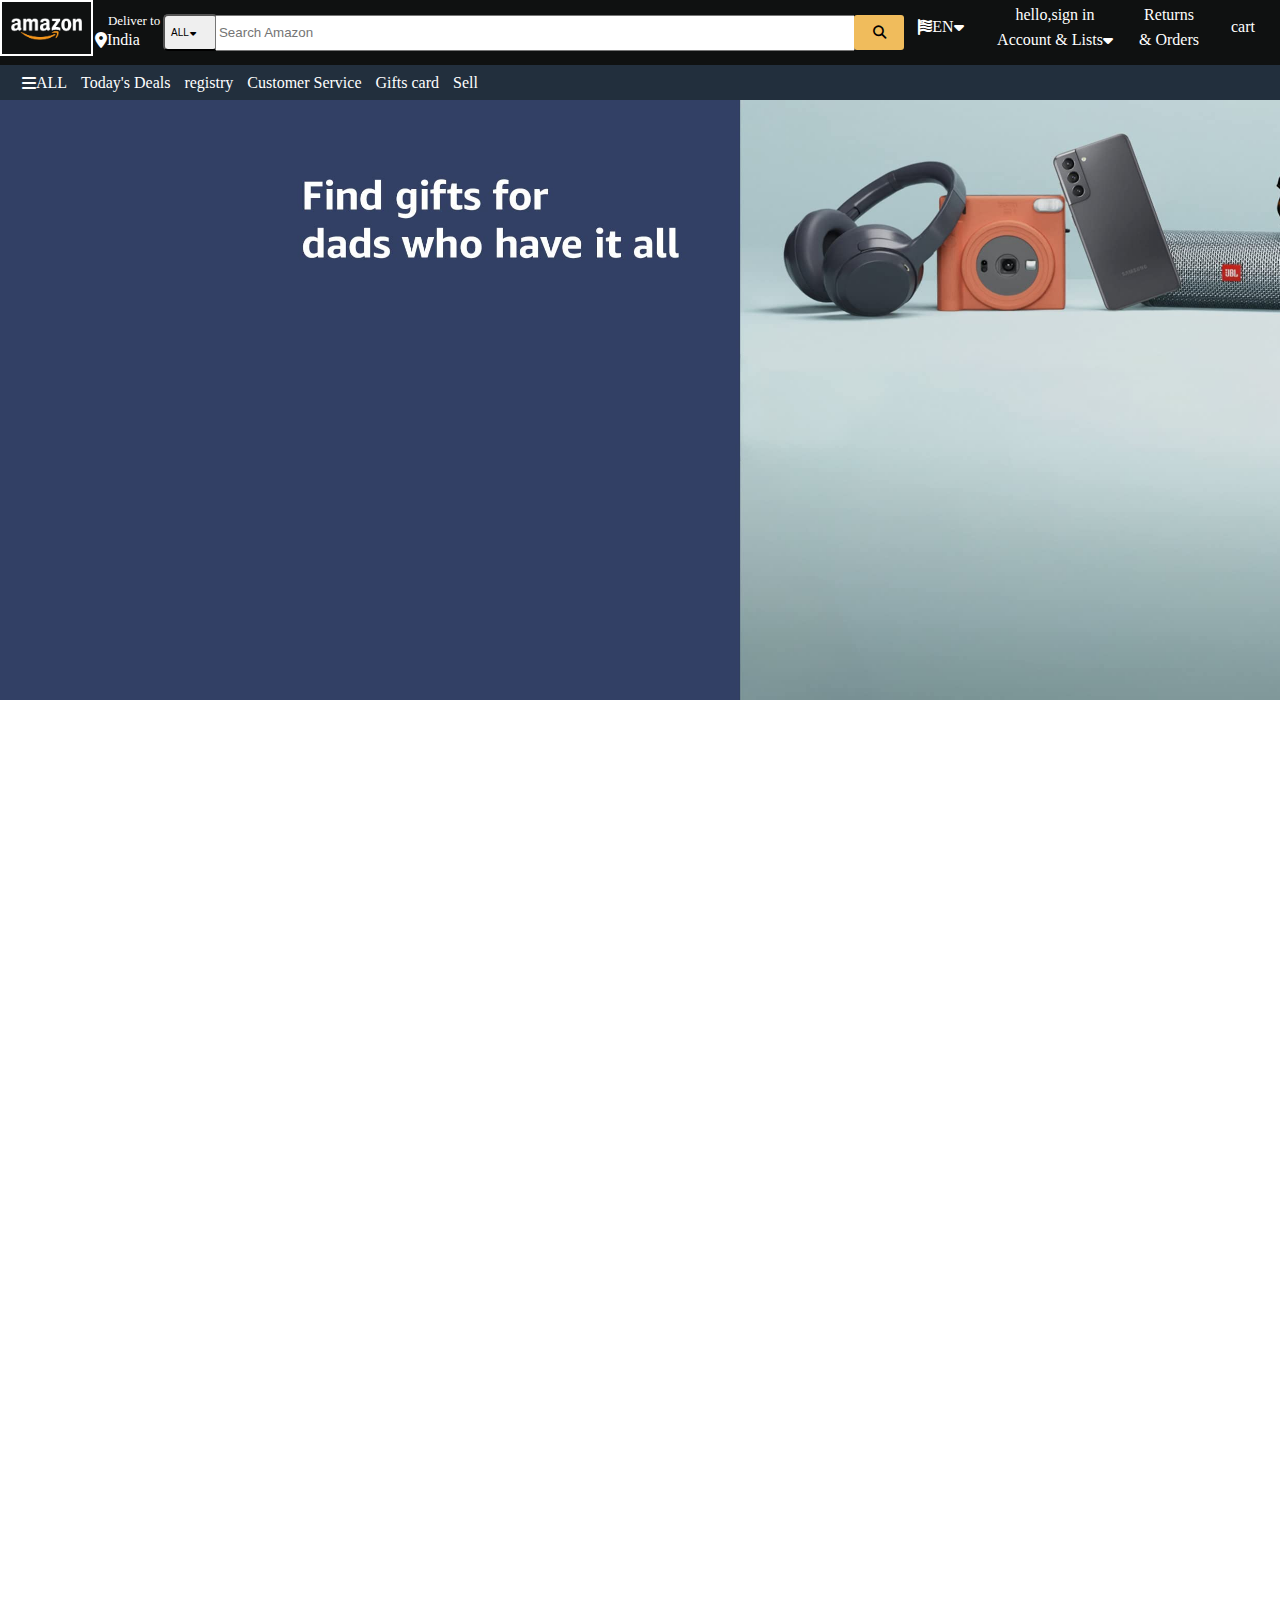
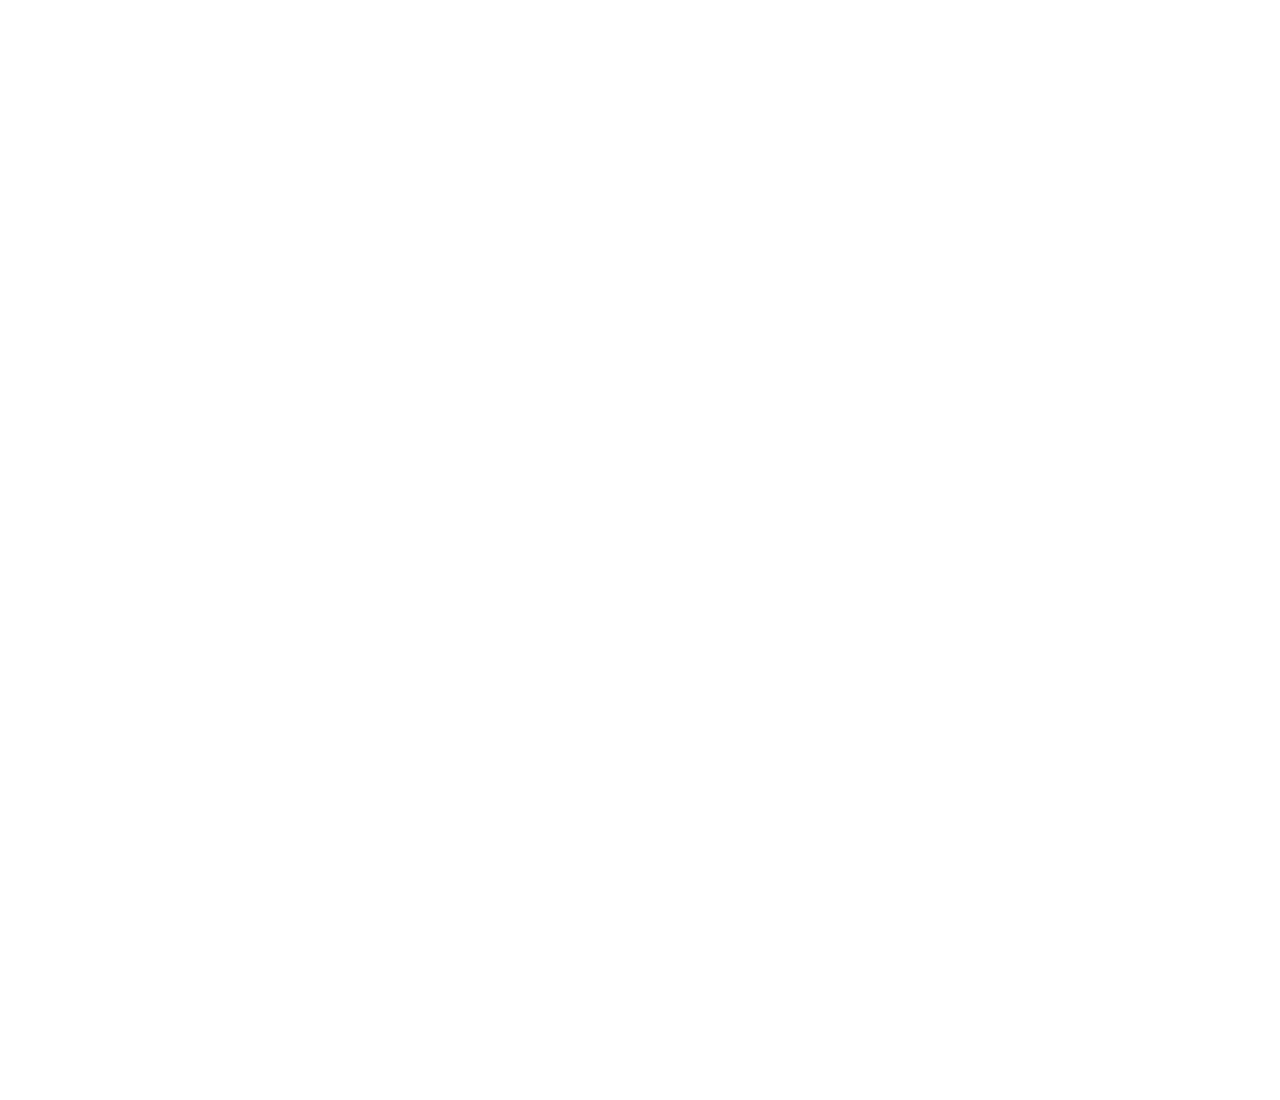
<file: index.HTML>
<!DOCTYPE html>
<HTML>
   <head>
      <link rel="stylesheet" href="styless/header.css">
      <link rel="stylesheet" href="https://cdnjs.cloudflare.com/ajax/libs/font-awesome/6.5.1/css/all.min.css">
   </head>
   <body class="body"> 
      <div class="boss">
      

      <div>
      
      <Div class="header">
         <div class="left-section">
            
               <img  class="a" src="header icon/amazon_logo.png">
                  <div class="b1">

                    <div class="box1">
                    
                      
                     <p class="ab">Deliver to</p></div>
                      
                  <div class="box2"> 
                     <i class="fa-solid fa-location-dot"></i>
                     <p calass="abc">India</p> </div>
                 </div>

         </div>
         <div class="middle-section">
            
               <button class="all">ALL
                  <i class="fa-solid fa-caret-down"></i>
               </button>
               <input class="search-bar" type="text" placeholder="Search Amazon">
               <button class="search-icon">
                  <i class="fa-solid fa-magnifying-glass"></i>
               </button>
               
            
            </div>
         <div class="right-section">
            <div class="class1">
               <i class="fa-solid fa-flag-usa"></i>
               <p>EN</p>
               <i class="fa-solid fa-caret-down"></i>
            </div>
            <div class="class2">
               <div class="list">
                  <p>hello,sign in</p>
               </div>
               <div class="list2"><P>
                  Account & Lists
               </P>
               <i class="fa-solid fa-caret-down"></i>
                 
               </div>

            </div>
            <div class="class3">
              <div class="tt"><p>Returns</p></div> 
              <div class="yy" ><p>& Orders</p></div> 

            </div>
            <div class="class4">
               
               
               <p>cart</p>
                              
               
               
            </div>
            
         </div>
      </Div>
      
      <div class="header2"> 
         <div class="q">
            <i class="fa-solid fa-bars"></i>
            <p>ALL</p>
         </div>
         <div class="w">Today's Deals</div>
         <div class="r">registry</div>
         <div class="t">Customer Service</div>
         <div class="y"> Gifts card</div>
         <div class="u">Sell</div>
         
       

      </div>
      </div>

      <div class="hero-section">
         <img class="img" src="header icon/hero_image.jpg">

      </div>
      </div>
   </body>
</HTML>
</file>
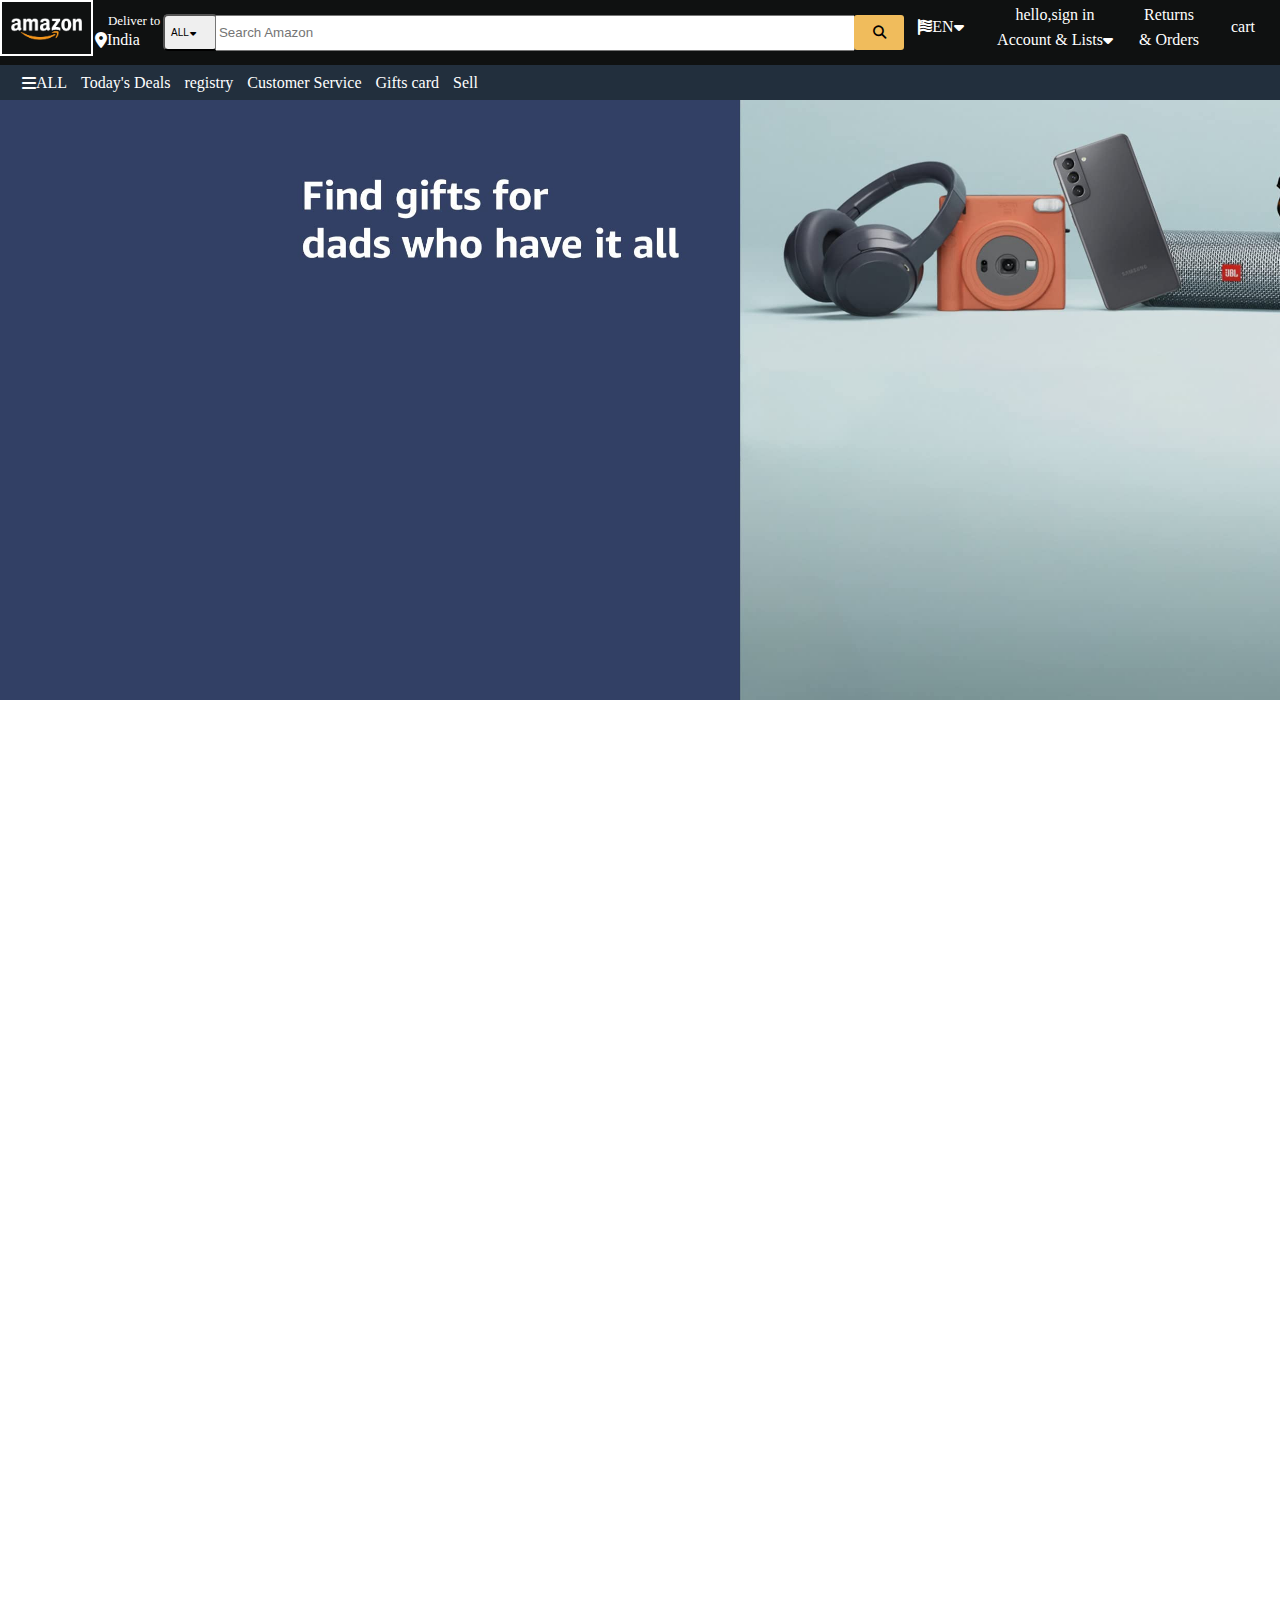
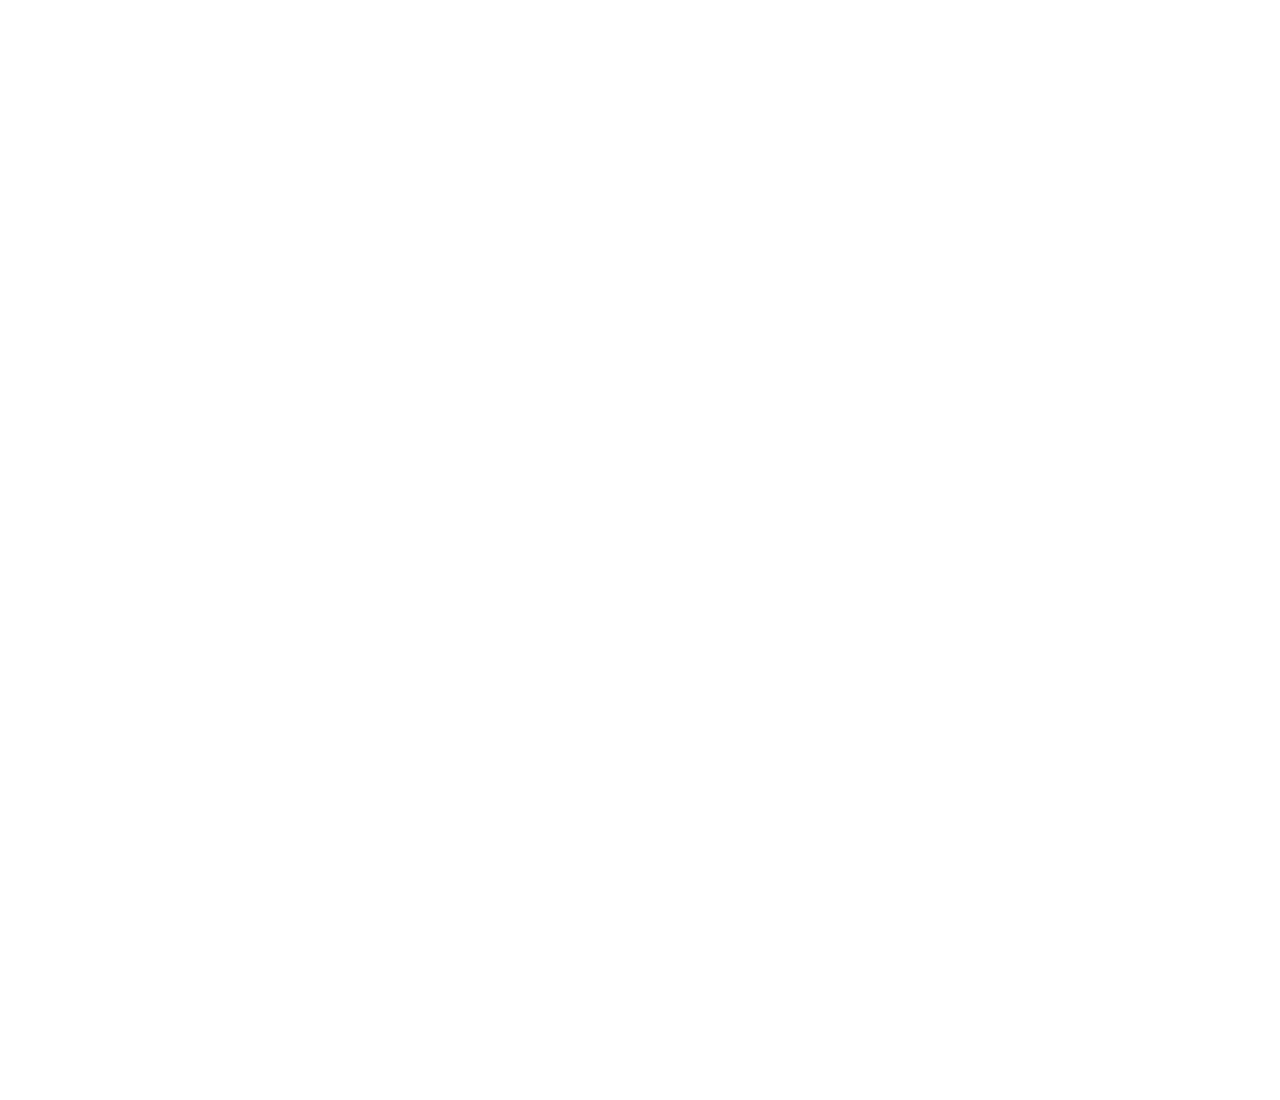
<file: AMAZON.HTML>
<!DOCTYPE html>
<HTML>
   <head>
      <link rel="stylesheet" href="styless/header.css">
      <link rel="stylesheet" href="https://cdnjs.cloudflare.com/ajax/libs/font-awesome/6.5.1/css/all.min.css">
   </head>
   <body class="body"> 
      <div class="boss">
      

      <div>
      
      <Div class="header">
         <div class="left-section">
            
               <img  class="a" src="header icon/amazon_logo.png">
                  <div class="b1">

                    <div class="box1">
                    
                      
                     <p class="ab">Deliver to</p></div>
                      
                  <div class="box2"> 
                     <i class="fa-solid fa-location-dot"></i>
                     <p calass="abc">India</p> </div>
                 </div>

         </div>
         <div class="middle-section">
            
               <button class="all">ALL
                  <i class="fa-solid fa-caret-down"></i>
               </button>
               <input class="search-bar" type="text" placeholder="Search Amazon">
               <button class="search-icon">
                  <i class="fa-solid fa-magnifying-glass"></i>
               </button>
               
            
            </div>
         <div class="right-section">
            <div class="class1">
               <i class="fa-solid fa-flag-usa"></i>
               <p>EN</p>
               <i class="fa-solid fa-caret-down"></i>
            </div>
            <div class="class2">
               <div class="list">
                  <p>hello,sign in</p>
               </div>
               <div class="list2"><P>
                  Account & Lists
               </P>
               <i class="fa-solid fa-caret-down"></i>
                 
               </div>

            </div>
            <div class="class3">
              <div class="tt"><p>Returns</p></div> 
              <div class="yy" ><p>& Orders</p></div> 

            </div>
            <div class="class4">
               
               
               <p>cart</p>
                              
               
               
            </div>
            
         </div>
      </Div>
      
      <div class="header2"> 
         <div class="q">
            <i class="fa-solid fa-bars"></i>
            <p>ALL</p>
         </div>
         <div class="w">Today's Deals</div>
         <div class="r">registry</div>
         <div class="t">Customer Service</div>
         <div class="y"> Gifts card</div>
         <div class="u">Sell</div>
         
       

      </div>
      </div>

      <div class="hero-section">
         <img class="img" src="header icon/hero_image.jpg">

      </div>
      </div>
   </body>
</HTML>
</file>
<file: styless/header.css>
.boss{
   
}




.header{
   display: flex;
   flex-direction: row;
   height:65px;
   color: white;
   
}
.left-section{
 
   width: 200px;
   background-color: #0F1111;
   display: flex;
   

}
.middle-section{
   background-color: #0F1111;
  
   width: 1000px;
   display: flex;
   justify-content: center;
   
   align-items: center;
}


.search-bar{
   flex: 1;

}
.all{
   height: 37px;
   width: 55px;
   font-size: 10px;
   padding-right: 20px;
   border-radius: 5px;
   display: flex;
   align-items: center;
   justify-content: space-between;
   margin-right: -3px;
}

.all:hover{
   background-color: lightgray;
}
.search-bar{
   height: 30px;
}
.search-icon{
   height: 35px;
   background-color: rgb(240, 188, 92);
   margin-left: -1px;
   border: 1px solid transparent;
   border-radius: 3px;
   width: 50px;
   
}
.search-icon:hover{
   background-color: orange;
}
.right-section{
   
   
   justify-content: space-between;
   display: flex;
   color:white;
   background-color: #0F1111;

   

   
}
.class1{
   background-color: #0F1111;
   height: 50px;
   width: 70px;
   align-items: center;
   display: flex;
   justify-content: center;
  
   
   border: 2px solid transparent;

   
}
.class1:hover{
   border: 2px solid white;

}
.class2{
   background-color: #0F1111;
  
   
   height: 50px;
   display: flex;
   
   width: 150px;
   
   flex-direction: column;
   border: 2px solid transparent;
   

   
   
}
.class2:hover{
   border: 2px solid white;

}
.list{
   align-items: center;
   background-color: #0F1111;
   display: flex;
   height: 25px;
   padding-bottom: 0px;
   justify-content: center;
  
   
   
}
.list2{
   align-items: center;
   background-color: #0F1111;
   display: flex;
   height: 25px;
   padding-top: 0PX;
   justify-content: center;
  
   


   
   
   
   
   
}
.class3{
  
   height: 50px;
   width: 70px;
   display: flex;
   flex-direction: column;
   border: 2px solid transparent;


}

.class3:hover{
   border: 2px solid white;}
.tt{
   height: 25px;
   display: flex;
   align-items: center;
   
 
   
   justify-content: center;

}
.yy{
   height: 25px;
   display: flex;
   align-items: center;
   justify-content: center;
  
 


}
.class4{
   
   height: 50px;
   width: 70px;
   display: flex;
   flex-direction: row;
   border: 2px solid transparent;
   align-items: center;
   justify-content: center;

}

.class4:hover{
   border: 2px solid white;}


.body{
   
   margin: 0px 0px 0px 0px;
   font: arial;
   color: white;
   padding-bottom: 2000px;
}

.a{
   height: 50px;
   width: 100px;
   border: 2px solid transparent;

}

.a:hover{
   border: 2px solid white;
   padding-top: 2px;
}

.nav address{
   height: 50px;
   width: 90px;
   display: flex;
   flex: 1;
   flex-direction: row;


}

.b1{
   display: flex;
   height: 50px;
   width: 100%;
   flex-direction: column;
   border: 2px solid transparent;
}
.b1:hover{
   border: 2px solid white;
   padding-top: 2px;
}

.box1{
   
   display: flex;
   height: 25px;
   width: 100%;
   align-items: center;
   padding-left: 13px;
   
   

   
}


.box2{
   
   display: flex;
   height: 25px;
   width: 100%;
   align-items: center;
   padding-bottom: 15px;
   
   
}

.ab{
   font-size: small;
   margin-bottom: 0px;
   padding-right: 3px;

}
.ABC{
   font-weight: bold;
   margin-top: 0px;
}

.header2{
   background-color:#222f3d;
   height: 35px;
   width: 100%;
   display: flex;
   

}
.q{
   display: flex;
   border: 2px solid transparent;
   align-items: center;
   justify-content: center;
   margin-left: 20px;
   
}
.q:hover{
   border: 2px solid white;
   padding-top: 2px;
}
.w{
   display: flex;
   border: 2px solid transparent;
   align-items: center;
   justify-content: center;
   margin-left: 10px;
   

}

.w:hover{
   border: 2px solid white;
   padding-top: 2px;
}

.r{
   display: flex;
   border: 2px solid transparent;
   align-items: center;
   justify-content: center;
   margin-left: 10px;
   

}

.r:hover{
   border: 2px solid white;
   padding-top: 2px;
}

.t{
   display: flex;
   border: 2px solid transparent;
   align-items: center;
   justify-content: center;
   margin-left: 10px;
   

}

.t:hover{
   border: 2px solid white;
   padding-top: 2px;
}

.y{
   display: flex;
   border: 2px solid transparent;
   align-items: center;
   justify-content: center;
   margin-left: 10px;


}

.y:hover{
   border: 2px solid white;
   padding-top: 2px;
}

.u{
   display: flex;
   border: 2px solid transparent;
   align-items: center;
   justify-content: center;
   margin-left: 10px;


}

.u:hover{
   border: 2px solid white;
   padding-top: 2px;
}

.hero-section{
   
   height: 600px;

   
   
   width: 1550px
}
.img{
   width: 100%;
   height: 100%;
   
}
</file>
